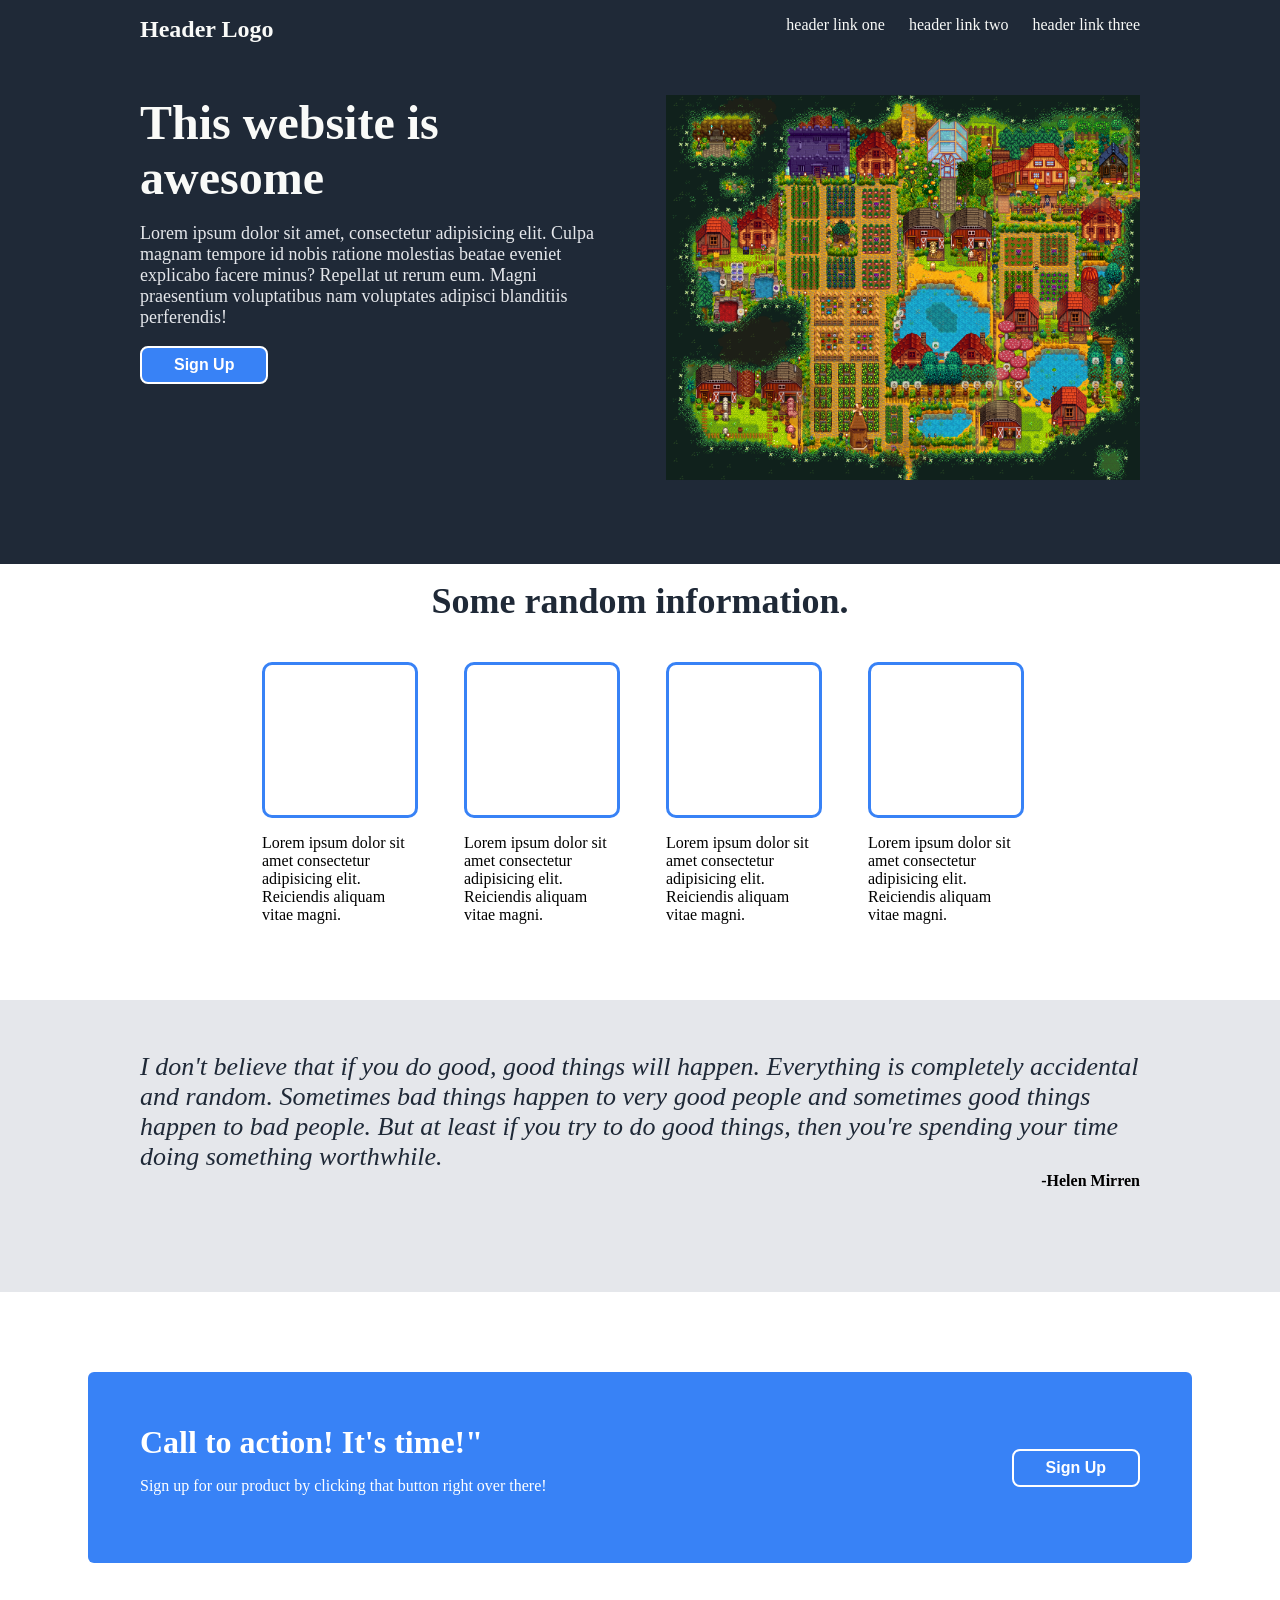
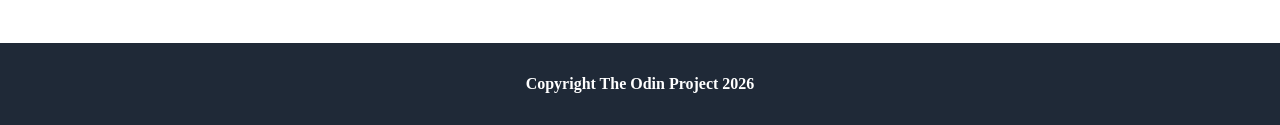
<file: flex_project/index.html>
<!DOCTYPE html>
<html lang="en">
<head>
    <meta charset="UTF-8">
    <meta name="viewport" content="width=device-width, initial-scale=1.0">
    <title>Document</title>
    <link rel="stylesheet" href="./style.css">
</head>
<body>
    <!-- Header container -->
    <div class="header_container">
        <div class="header_wrapper">
            <div class="nav">
                <div class="logo">Header Logo</div>              
                <ul>
                    <li class="link">header link one</li>
                    <li class="link">header link two</li>
                    <li class="link">header link three</li>
                </ul>             
            </div>
            <div class="content">
                <div class="side_one">
                    <h1>This website is awesome</h1>
                    <p>Lorem ipsum dolor sit amet, consectetur adipisicing elit. Culpa magnam tempore id nobis ratione molestias beatae eveniet explicabo facere minus? Repellat ut rerum eum. Magni praesentium voluptatibus nam voluptates adipisci blanditiis perferendis!</p>
                    <button class="signup">Sign Up</button>
                </div>
                <div class="side_two">
                    <img src="./ADwtBc7.png" alt="" >
                </div>
            </div>
        </div>
    </div>

    <!-- Random information Container -->
     <div class="info_container">
        <div class="info_container_wrapper">
            <div class="info_title">
                Some random information.
            </div>
            <div class="info_cards">
                <div class="card">
                    <div class="card_box"></div>
                    <p>Lorem ipsum dolor sit amet consectetur adipisicing elit. Reiciendis aliquam vitae magni.</p>
                </div>
                <div class="card">
                    <div class="card_box"></div>
                    <p>Lorem ipsum dolor sit amet consectetur adipisicing elit. Reiciendis aliquam vitae magni.</p>                    
                </div>
                <div class="card">
                    <div class="card_box"></div>
                    <p>Lorem ipsum dolor sit amet consectetur adipisicing elit. Reiciendis aliquam vitae magni.</p>                    
                </div>
                <div class="card">
                    <div class="card_box"></div>
                    <p>Lorem ipsum dolor sit amet consectetur adipisicing elit. Reiciendis aliquam vitae magni.</p>                    
                </div>
            </div>
        </div>
     </div>

     <!-- Quote Container -->
      <div class="quote_container">
        <div class="quote_container_wrapper">
            <div id="quote">
                I don't believe that if you do good, good things will happen. Everything is completely accidental and random. Sometimes bad things happen to very good people and sometimes good things happen to bad people. But at least if you try to do good things, then you're spending your time doing something worthwhile.
            </div>
            <div id="quote_by">
                -Helen Mirren
            </div>
        </div>
      </div>

      <!-- SignUp alert container-->
      <div class="alert_container">
        <div class="alert_container_wrapper">
            <div class="alert_side_one">
                <h3>Call to action! It's time!"</h3>
                <p>Sign up for our product by clicking that button right over there!</p>
            </div>
            <button class="signup">Sign Up</button>
        </div>
      </div>

      <!-- Footer container-->
       <div class="footer">
            <h4>Copyright The Odin Project 2026</h4>
       </div>

</body>
</html>
</file>
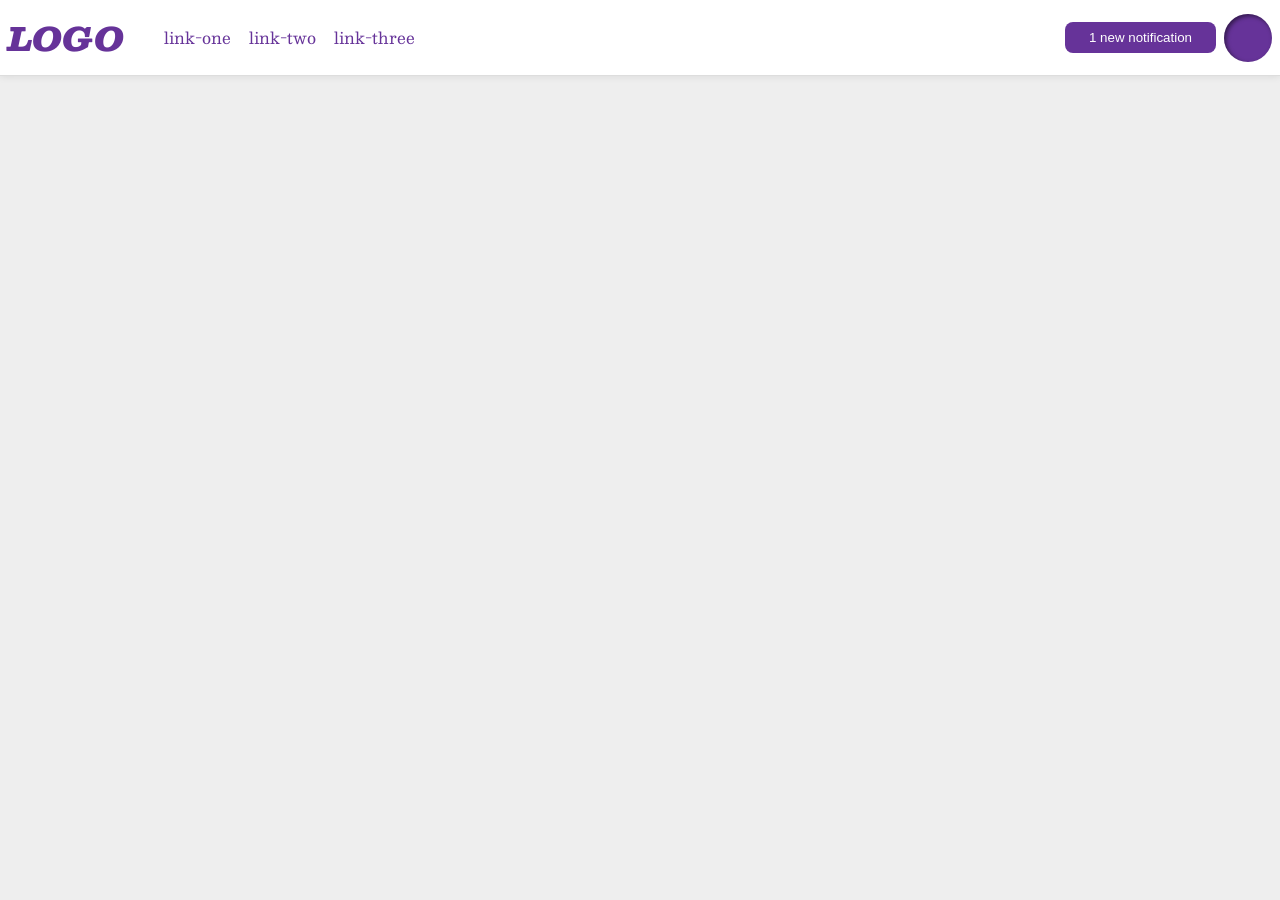
<file: flex/03-flex-header-2/index.html>
<!DOCTYPE html>
<html lang="en">
  <head>
    <meta charset="UTF-8">
    <meta http-equiv="X-UA-Compatible" content="IE=edge">
    <meta name="viewport" content="width=device-width, initial-scale=1.0">
    <title>Flex Header 2</title>
    <link rel="stylesheet" href="style.css">
  </head>
  <body>
    <div class="header">
      <div id="left_part">
        <div class="logo">
          LOGO
        </div>
        <ul class="links">
          <li><a href="https://google.com">link-one</a></li>
          <li><a href="https://google.com">link-two</a></li>
          <li><a href="https://google.com">link-three</a></li>
        </ul>
      </div>
      <div id="right_part">
        <button class="notifications">
          1 new notification
        </button>
        <div class="profile-image"></div>
      </div>
      </div>
  </body>
</html>
</file>
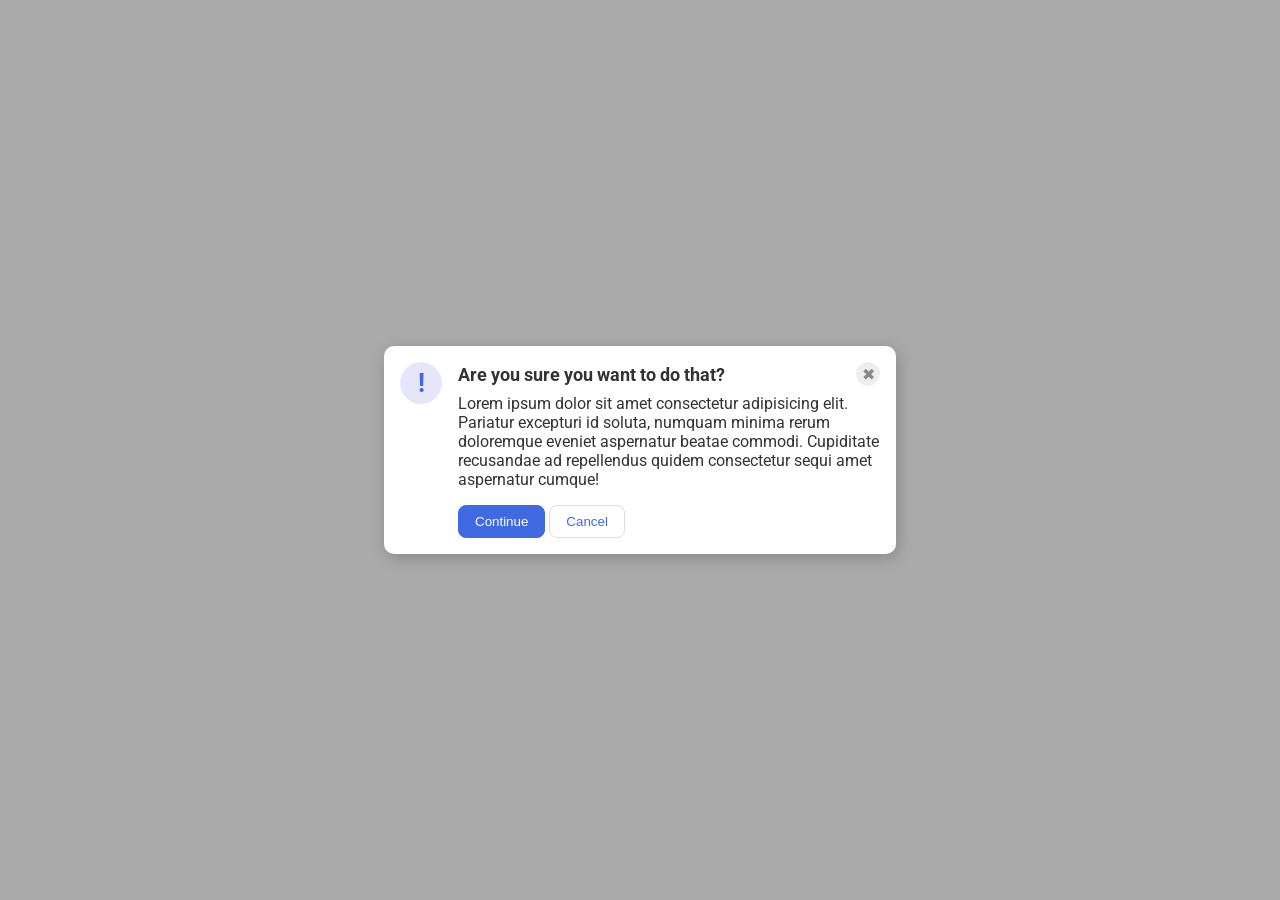
<file: flex/05-flex-modal/index.html>
<!DOCTYPE html>
<html lang="en">
  <head>
    <meta charset="UTF-8">
    <meta http-equiv="X-UA-Compatible" content="IE=edge">
    <meta name="viewport" content="width=device-width, initial-scale=1.0">
    <link rel="stylesheet" href="style.css">
    <title>Modal</title>
  </head>
  <body>
    <div class="modal">
      <div class="icon">!</div>
      <div class="container">

        <div class="header">Are you sure you want to do that?
          <button class="close-button">✖</button>
        </div>
        <div class="text">Lorem ipsum dolor sit amet consectetur adipisicing elit. Pariatur excepturi id soluta, numquam minima rerum doloremque eveniet aspernatur beatae commodi. Cupiditate recusandae ad repellendus quidem consectetur sequi amet aspernatur cumque!</div>
        <button class="continue">Continue</button>
        <button class="cancel">Cancel</button>
      </div>

      </div>
  </body>
</html>
</file>
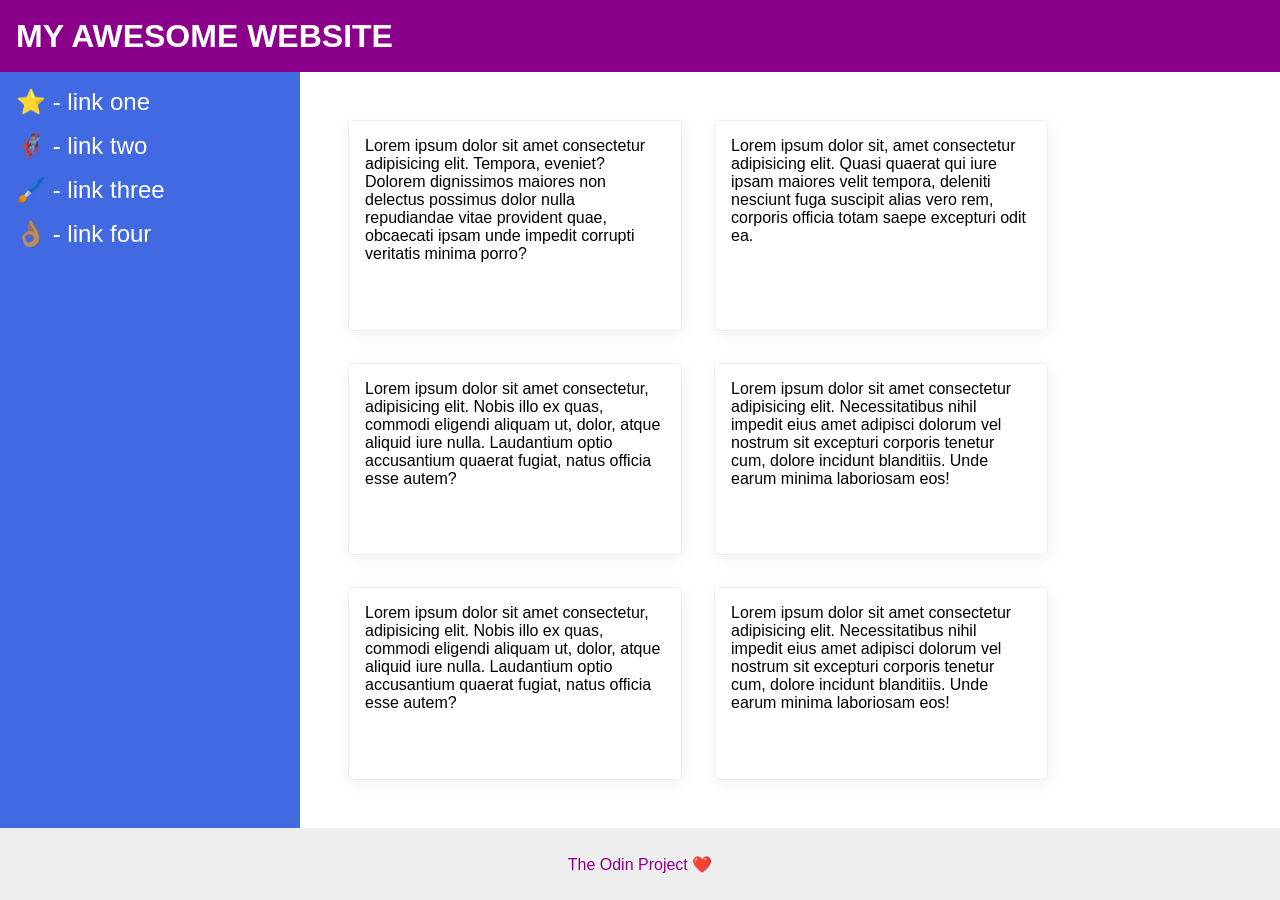
<file: flex/07-flex-layout-2/index.html>
<!DOCTYPE html>
<html lang="en">
  <head>
    <meta charset="UTF-8">
    <meta http-equiv="X-UA-Compatible" content="IE=edge">
    <meta name="viewport" content="width=device-width, initial-scale=1.0">
    <title>The Holy Grail</title>
    <link rel="stylesheet" href="style.css">
  </head>
  <body>
    <div class="header">
      MY AWESOME WEBSITE
    </div>
    <div class="main_body">
      <div class="sidebar">
        <ul>
          <li><a href="#">⭐ - link one</a></li>
          <li><a href="#">🦸🏽‍♂️ - link two</a></li>
          <li><a href="#">🖌️ - link three</a></li>
          <li><a href="#">👌🏽 - link four</a></li>
        </ul>
      </div>
      <div class="content_container">
        <div class="card">Lorem ipsum dolor sit amet consectetur adipisicing elit. Tempora, eveniet? Dolorem dignissimos maiores non delectus possimus dolor nulla repudiandae vitae provident quae, obcaecati ipsam unde impedit corrupti veritatis minima porro?</div>
        <div class="card">Lorem ipsum dolor sit, amet consectetur adipisicing elit. Quasi quaerat qui iure ipsam maiores velit tempora, deleniti nesciunt fuga suscipit alias vero rem, corporis officia totam saepe excepturi odit ea.</div>
        <div class="card">Lorem ipsum dolor sit amet consectetur, adipisicing elit. Nobis illo ex quas, commodi eligendi aliquam ut, dolor, atque aliquid iure nulla. Laudantium optio accusantium quaerat fugiat, natus officia esse autem?</div>
        <div class="card">Lorem ipsum dolor sit amet consectetur adipisicing elit. Necessitatibus nihil impedit eius amet adipisci dolorum vel nostrum sit excepturi corporis tenetur cum, dolore incidunt blanditiis. Unde earum minima laboriosam eos!</div>
        <div class="card">Lorem ipsum dolor sit amet consectetur, adipisicing elit. Nobis illo ex quas, commodi eligendi aliquam ut, dolor, atque aliquid iure nulla. Laudantium optio accusantium quaerat fugiat, natus officia esse autem?</div>
        <div class="card">Lorem ipsum dolor sit amet consectetur adipisicing elit. Necessitatibus nihil impedit eius amet adipisci dolorum vel nostrum sit excepturi corporis tenetur cum, dolore incidunt blanditiis. Unde earum minima laboriosam eos!</div>
      </div> 
    </div>
    
    <div class="footer">
      The Odin Project ❤️
    </div>
  </body>
</html>
</file>
<file: flex_project/style.css>
body { 
    display: flex;
    flex-direction: column;
    min-height: 100vh;
    margin: 0;
    padding: 0;
    font-family: Roboto;
}
/* Header Container */

.header_container { 
    display: flex;
    /* outline: 2px solid red; */
    justify-content: center;
    background-color: #1F2937;
    padding-bottom: 80px;
}
.nav { 
    display: flex;
    justify-content: space-between;
    margin-top: 16px;

}
.content { 
    display: flex;
    gap: 52px;
}
ul { 
    margin: 0;
    padding: 0;
    display: flex;
    list-style: none;
    gap: 24px;
}
.header_wrapper { 
    width: 100%;
    max-width: 1000px;
    display: flex;
    flex-direction: column;
    gap: 52px;
    /* outline: 2px solid blue; */
}
.side_one , .side_two { 
    flex: 1;
}
.side_two img{ 
    width: 100%;
}
h1 { 
    margin: 0;
    font-size: 48px;
    color: #F9FAF8;
    font-weight: 900;
}
.logo { 
    font-size: 24px;
    color: #F9FAF8;
    font-weight: bold;
}
.side_one p { 
    font-size: 18px;
    color: #E5E7EB;
}
.signup {
    background-color: #3882F6;
    color: white;
    border: none;
    padding: 8px 32px;
    border-radius: 8px;
    font-size: 16px;
    font-weight: bold;
    cursor: pointer;
    border: 2px solid white;
}
.link { 
    color: #F9FAF8;

}
/* Info Section */

.info_container { 
    display: flex;
    justify-content: center;
    /* outline: 2px solid red; */
    padding-bottom: 60px;
}
.info_container_wrapper { 
    display: flex;
    flex-direction: column;
    /* outline: 2px solid violet; */
    width: 100%;
    max-width: 1000px;
    align-items: center;
    gap: 40px;
}
.info_cards { 
    display: flex;
    gap: 52px;
    flex-wrap: wrap;
}
.card_box { 
    /* outline: 2px black; */
    width: 100%;
    aspect-ratio: 1;
    border: 3px solid #3882f6;
    border-radius: 10px;
    
} 
.card { 
    width: 150px;
}
.info_title { 
    margin-top: 16px;
    font-size: 36px;
    color: #1F2937;
    font-weight: 900;
}


/* Quote Container */

.quote_container { 
    display: flex;
    justify-content: center;
    /* outline: 2px solid red; */
    background-color: #E5E7EB;
    padding-bottom: 50px;
}
.quote_container_wrapper { 
    display: flex;
    flex-direction: column;
    /* outline: 2px solid black; */
    width: 100%;
    max-width: 1000px;
    flex-wrap: wrap;
    padding: 52px;
}
#quote_by { 
    align-self: flex-end;
    font-weight: bold;
}
#quote { 
    font-size: 26px;
    color: #1F2937;
    font-weight: 300;
    font-style: italic;
}

/* Alert Container */

.alert_container { 
    display: flex;
    justify-content: center;
    /* outline: 2px solid red; */
    padding: 80px;

}
.alert_container_wrapper { 
    display: flex;
    align-items: center;
    width: 100%;
    max-width: 1000px;
    /* outline: 2px solid black; */
    justify-content: space-between;
    background-color: #3882F6;
    border-radius: 6px;
    padding: 52px;
    gap: 18px;
    flex-wrap: wrap;

}
.alert_side_one { 
    display: flex;
    flex-direction: column;
}
h3 { 
    margin: 0;
    padding: 0;
    font-weight: bold;
    font-size: 32px;
}
.alert_side_one { 
    color: white;
}


/* Footer Container */

.footer { 
    /* outline: 2px solid red; */
    display: flex;
    justify-content: center;
    padding: 32px;
    background-color: #1F2937;

}
h4 { 
    margin: 0;
    padding: 0;
    color: white;
}
</file>
<file: flex/03-flex-header-2/style.css>
/* this is some magical font-importing.  
you'll learn about it later. */
@import url('https://fonts.googleapis.com/css2?family=Besley:ital,wght@0,400;1,900&display=swap');

body {
  margin: 0;
  background: #eee;
  font-family: Besley, serif;
}

.header {
  background: white;
  border-bottom: 1px solid #ddd;
  box-shadow: 0 0 8px rgba(0,0,0,.1);
  display: flex;
  justify-content: space-between;
  padding: 8px;
}

.profile-image {
  background: rebeccapurple;
  box-shadow: inset 2px 2px 4px rgba(0,0,0,.5);
  border-radius: 50%;
  width: 48px;
  height: 48px;
}

.logo {
  color: rebeccapurple;
  font-size: 32px;
  font-weight: 900;
  font-style: italic;
}

button {
  border: none;
  border-radius: 8px;
  background: rebeccapurple;
  color: white;
  padding: 8px 24px;
}

a {
  /* this removes the line under our links */
  text-decoration: none;
  color: rebeccapurple;
}

ul {
  list-style-type: none;
  display: flex;
  gap: 18px;
}
#left_part {
  display: flex;
}
#right_part {
  display: flex;
  gap: 8px;
}
#left_part , #right_part {
  align-items: center;
}
</file>
<file: flex/05-flex-modal/style.css>
@import url('https://fonts.googleapis.com/css2?family=Roboto:wght@400;700&display=swap');

html, body {
  height: 100%;
}

body {
  font-family: Roboto, sans-serif;
  margin: 0;
  background: #aaa;
  color: #333;
  /* I'll give you this one for free lol */
  display: flex;
  align-items: center;
  justify-content: center;
}

.modal {
  background: white;
  width: 480px;
  border-radius: 10px;
  box-shadow: 2px 4px 16px rgba(0,0,0,.2);
  display: flex;
  gap: 16px;
  padding: 16px;
}

.icon {
  color: royalblue;
  font-size: 26px;
  font-weight: 700;
  background: lavender;
  width: 42px;
  height: 42px;
  border-radius: 50%;
  display: flex;
  align-items: center;
  justify-content: center;
  flex-shrink: 0;
}

.close-button {
  background: #eee;
  border-radius: 50%;
  color: #888;
  font-weight: 400;
  font-size: 16px;
  height: 24px;
  width: 24px;
  display: flex;
  align-items: center;
  justify-content: center;
  border: 1px solid #eee;
  padding: 0;
}

button {
  cursor: pointer;
  padding: 8px 16px;
  border-radius: 8px;
}

button.continue {
  background: royalblue;
  border: 1px solid royalblue;
  color: white;
}

button.cancel {
  background: white;
  border: 1px solid #ddd;
  color: royalblue;
}
.header { 
  display: flex;
  justify-content: space-between;
  align-items: center;
  font-size: 18px;
  font-weight: 700;
  margin-bottom: 8px;

}
.text {
  margin-bottom: 16px;
}
</file>
<file: flex/07-flex-layout-2/style.css>
body {
  font-family: -apple-system, BlinkMacSystemFont, 'Segoe UI', Roboto, Oxygen, Ubuntu, Cantarell, 'Open Sans', 'Helvetica Neue', sans-serif;
  margin: 0;
  min-height: 100vh;
  display: flex;
  flex-direction: column;
}

.header {
  height: 72px;
  background: darkmagenta;
  color: white;
  display: flex;
  align-items: center;
  font-size: 32px;
  font-weight: 900;
  padding-left: 16px;
}

.footer {
  height: 72px;
  background: #eee;
  color: darkmagenta;
  display: flex;
  justify-content: center;
  align-items: center;
}

.sidebar {
  width: 300px;
  background: royalblue;
  box-sizing: border-box;
  display: flex;
  flex: 1 0 auto;
  max-width: 300px;
  /* flex-shrink: 0; */
  padding: 16px;
}

.card {
  border: 1px solid #eee;
  box-shadow: 2px 4px 16px rgba(0,0,0,.06);
  border-radius: 4px;
  width: 300px;
  padding: 16px;
}
.main_body { 
  display: flex;
  flex: 1;
}
.content_container { 
  display: flex;
  padding: 48px;
  flex-wrap: wrap;
  gap: 32px;
} 
ul { 
  list-style: none;
  margin: 0;
  padding: 0;
}
a { 
  font-size: 24px;
  color: white;
  text-decoration: none;
}
li { 
  margin-bottom: 16px;
}
</file>
